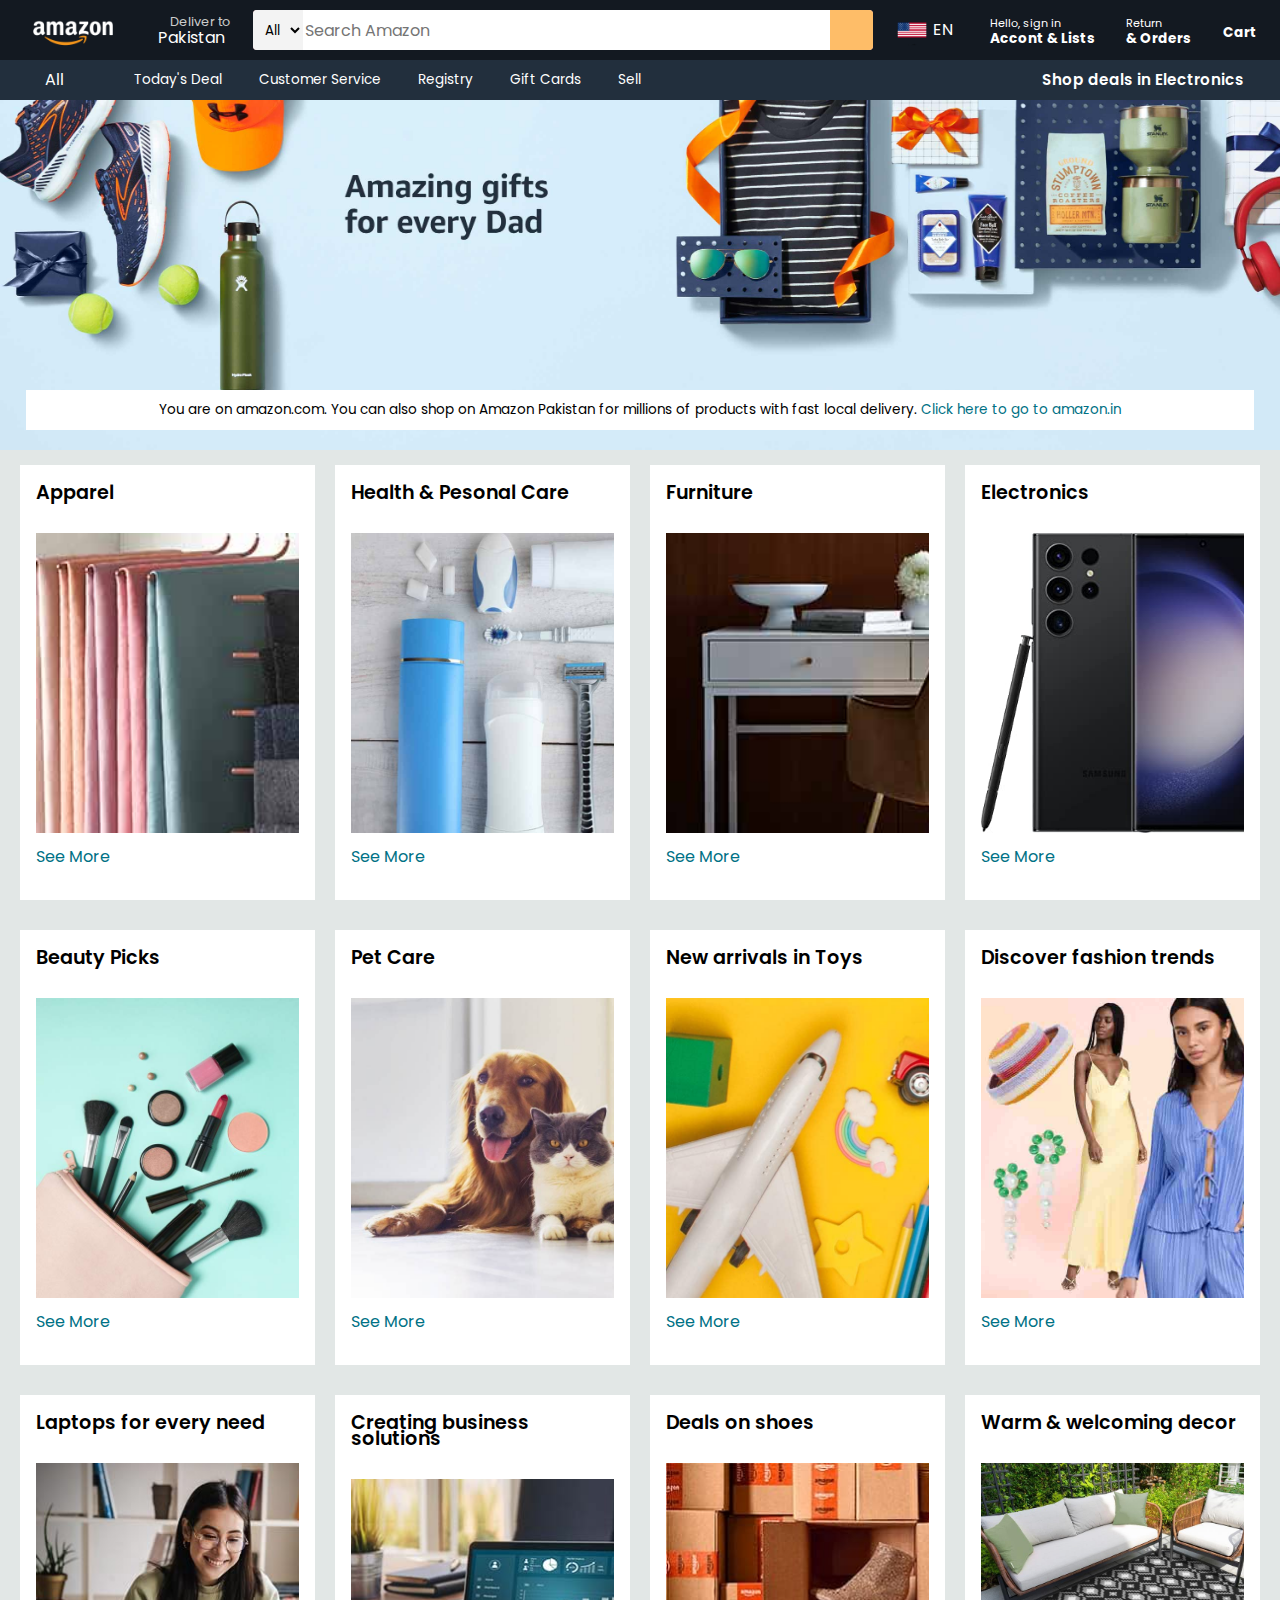
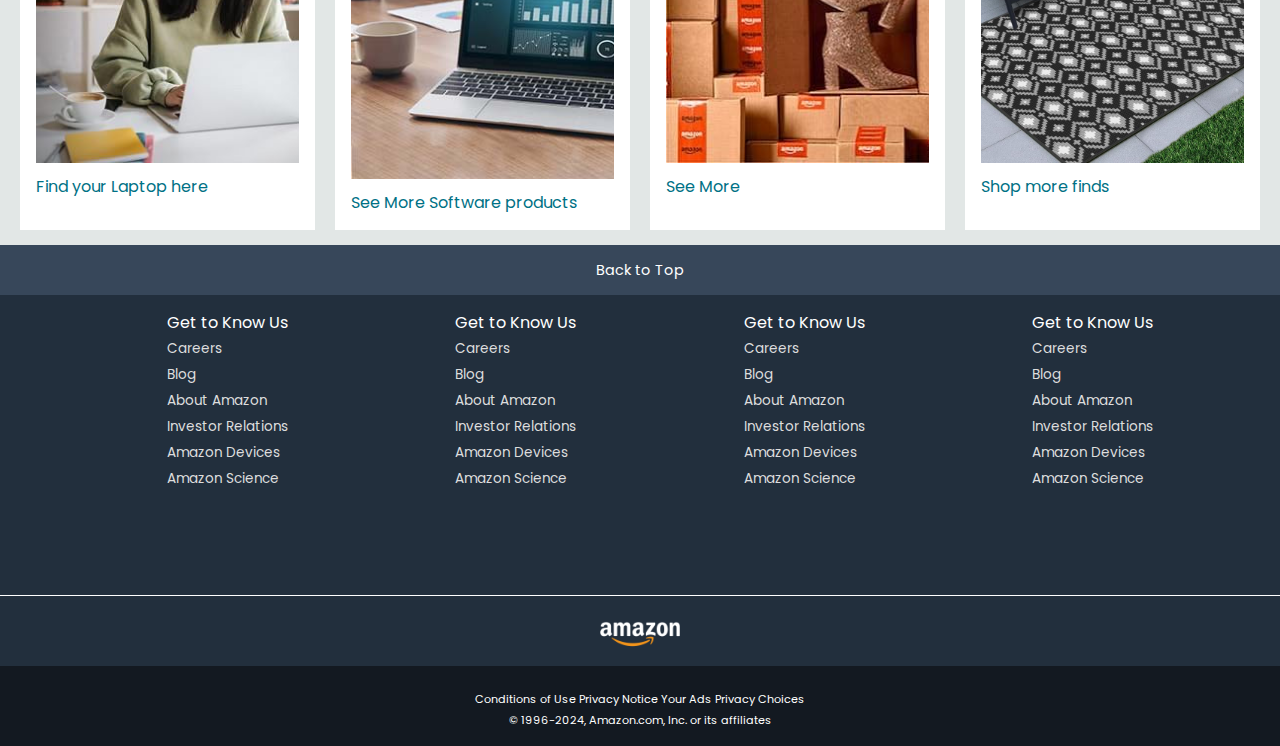
<file: Amazon_Clone/index.html>
<!DOCTYPE html>
<html lang="en">

<head>
    <meta charset="UTF-8" />
    <meta name="viewport" content="width=device-width, initial-scale=1.0" />
    <link rel="stylesheet" href="style.css" />
    <link rel="stylesheet" href="https://cdnjs.cloudflare.com/ajax/libs/font-awesome/6.5.2/css/all.min.css"
        integrity="sha512-SnH5WK+bZxgPHs44uWIX+LLJAJ9/2PkPKZ5QiAj6Ta86w+fsb2TkcmfRyVX3pBnMFcV7oQPJkl9QevSCWr3W6A=="
        crossorigin="anonymous" referrerpolicy="no-referrer" />
    <link rel="preconnect" href="https://fonts.googleapis.com">
    <link rel="preconnect" href="https://fonts.gstatic.com" crossorigin>
    <link
        href="https://fonts.googleapis.com/css2?family=Josefin+Sans:ital,wght@0,100..700;1,100..700&family=Montserrat:ital,wght@0,100..900;1,100..900&family=Poppins:wght@300;400;500;600;700;800&display=swap"
        rel="stylesheet">
    <title>Amazon_Clone</title>
</head>

<body>
    <header>
        <!-- nav bar -->
        <!-- amazon logo -->
        <div class="navbar">
            <div class="nav-logo border">
                <div class="logo"></div>
            </div>
            <!-- navbar address -->
            <div class="nav-address border">
                <p class="add-first">Deliver to</p>
                <div class="add-icon">
                    <i class="fa-solid fa-location-dot"></i>
                    <p class="add-sec">Pakistan</p>
                </div>
            </div>

            <!-- serach bar -->
            <div class="nav-search">
                <select class="search-select">
                    <option>All</option>
                    <option>All Departments</option>
                    <option>Arts & Crafts</option>
                    <option>Automotive</option>
                    <option>Baby</option>
                    <option>Beauty & Personal Care</option>
                    <option>Books</option>
                    <option>Boys' Fashion</option>
                    <option>Computers</option>
                    <option>Deals</option>
                    <option>Digital Music</option>
                    <option>Electronics</option>
                    <option>Girls' Fashion</option>
                    <option>Health & Household</option>
                    <option>Home & Kitchen</option>
                    <option>Industrial & Scientific</option>
                    <option>Kindle Store</option>
                    <option>Luggage</option>
                    <option>Men's Fashion</option>
                    <option>Movies & TV</option>
                    <option>Music, CDs & Vinyl</option>
                    <option>Pet Supplies</option>
                    <option>Prime Video</option>
                    <option>Software</option>
                    <option>Sports & Outdoors</option>
                    <option>Tools & Home Improvement</option>
                    <option>Toys & Games</option>
                    <option>Video Games</option>
                    <option>Women's Fashion</option>
                </select>
                </select>
                <input placeholder="Search Amazon" class="search-input" />
                <div class="search-icon">
                    <i class="fa-solid fa-magnifying-glass"></i>
                </div>
            </div>
            <!-- Languages -->
            <!-- box3 -->
            <div class="nav-languages border">
                <img class="flag" src="./images/flag.png" alt="">
                <p>EN</p>
                <i class="fa-solid fa-sort-down"></i>
            </div>
            <!-- sgin in -->
            <!-- box4 -->
            <div class="nav-signin border">
                <p><span>Hello, sign in</span></p>
                <p class="nav-second">Accont & Lists</p>
            </div>
            <!-- orders & returns -->
            <!-- box5 -->
            <div class="na-signin border">
                <p><span>Return</span></p>
                <p class="nav-second">& Orders</p>
            </div>
            <!-- cart -->
            <!-- box6 -->
            <div class="nav-cart border">
                <i class="fa-solid fa-cart-shopping"></i>
                Cart
            </div>
        </div>
        <!-- panel -->
        <div class="panel">
            <div class="panel-all border">
                <i class="fa-solid fa-bars"></i>
                All
            </div>
            <div class="panel-opt ">
                <p class="border">Today's Deal</p>
                <p class="border">Customer Service</p>
                <p class="border">Registry</p>
                <p class="border">Gift Cards</p>
                <p class="border">Sell</p>
            </div>
            <div class="panel-deals">
                Shop deals in Electronics
            </div>
        </div>
    </header>

    <!-- hero section -->
    <div class="hero-section">
        <div class="hero-msg">
            <p>You are on amazon.com. You can also shop on Amazon Pakistan for millions of products with fast local
                delivery.<a> Click here to go to amazon.in</a> </p>
        </div>
    </div>

    <!-- shop section -->
    <div class="shop-section">
        <div class="box">
            <div class="box-content">
                <h2>Apparel</h2>
                <div class="box-img" style="background-image: url('./images/box1_image.jpg') ;"></div>
                <p>See More</p>
            </div>
        </div>
        <div class="box">
            <div class="box-content">
                <h2>Health & Pesonal Care</h2>
                <div class="box-img" style="background-image: url('./images/box2_image.jpg') ;"></div>
                <p>See More</p>
            </div>
        </div>
        <div class="box">
            <div class="box-content">
                <h2>Furniture</h2>
                <div class="box-img" style="background-image: url('./images/box3_image.jpg') ;"></div>
                <p>See More</p>
            </div>
        </div>
        <div class="box">
            <div class="box-content">
                <h2>Electronics</h2>
                <div class="box-img" style="background-image: url('./images/box4_image.jpg') ;"></div>
                <p>See More</p>
            </div>
        </div>
        <div class="box">
            <div class="box-content">
                <h2>Beauty Picks</h2>
                <div class="box-img" style="background-image: url('./images/box5_image.jpg') ;"></div>
                <p>See More</p>
            </div>
        </div>
        <div class="box">
            <div class="box-content">
                <h2>Pet Care</h2>
                <div class="box-img" style="background-image: url('./images/box6_image.jpg') ;"></div>
                <p>See More</p>
            </div>
        </div>
        <div class="box">
            <div class="box-content">
                <h2>New arrivals in Toys</h2>
                <div class="box-img" style="background-image: url('./images/box7_image.jpg') ;"></div>
                <p>See More</p>
            </div>
        </div>
        <div class="box">
            <div class="box-content">
                <h2>Discover fashion trends</h2>
                <div class="box-img" style="background-image: url('./images/box8_image.jpg') ;"></div>
                <p>See More</p>
            </div>
        </div>
        <div class="box">
            <div class="box-content">
                <h2>Laptops for every need</h2>
                <div class="box-img" style="background-image: url('./images/box9_image.jpg') ;"></div>
                <p>Find your Laptop here</p>
            </div>
        </div>
        <div class="box">
            <div class="box-content">
                <h2>Creating business solutions</h2>
                <div class="box-img" style="background-image: url('./images/box10_image.jpg') ;"></div>
                <p>See More Software products</p>
            </div>
        </div>
        <div class="box">
            <div class="box-content">
                <h2>Deals on shoes</h2>
                <div class="box-img" style="background-image: url('./images/box11_image.jpg') ;"></div>
                <p>See More</p>
            </div>
        </div>
        <div class="box">
            <div class="box-content">
                <h2>Warm & welcoming decor</h2>
                <div class="box-img" style="background-image: url('./images/box12_image.jpg') ;"></div>
                <p>Shop more finds</p>
            </div>
        </div>
    </div>

    <!-- Footer Section -->
    <footer>
        <div class="foot-panel1">
            Back to Top
        </div>
        <div class="foot-panel2">
            <ul>
                <p>Get to Know Us</p>
                <a>Careers</a>
                <a>Blog</a>
                <a>About Amazon</a>
                <a>Investor Relations</a>
                <a>Amazon Devices</a>
                <a>Amazon Science</a>
            </ul>
            <ul>
                <p>Get to Know Us</p>
                <a>Careers</a>
                <a>Blog</a>
                <a>About Amazon</a>
                <a>Investor Relations</a>
                <a>Amazon Devices</a>
                <a>Amazon Science</a>
            </ul>
            <ul>
                <p>Get to Know Us</p>
                <a>Careers</a>
                <a>Blog</a>
                <a>About Amazon</a>
                <a>Investor Relations</a>
                <a>Amazon Devices</a>
                <a>Amazon Science</a>
            </ul>
            <ul>
                <p>Get to Know Us</p>
                <a>Careers</a>
                <a>Blog</a>
                <a>About Amazon</a>
                <a>Investor Relations</a>
                <a>Amazon Devices</a>
                <a>Amazon Science</a>
            </ul>
        </div>
        <div class="foot-panel3">
            <div class="logo"></div>
        </div>
        <div class="foot-panel4">
            <div class="pages">
                <a>Conditions of Use</a>
                <a>Privacy Notice</a>
                <a>Your Ads Privacy Choices</a>
            </div>
            <div class="copyright">
                © 1996-2024, Amazon.com, Inc. or its affiliates
            </div>
        </div>
    </footer>

</body>

</html>
</file>
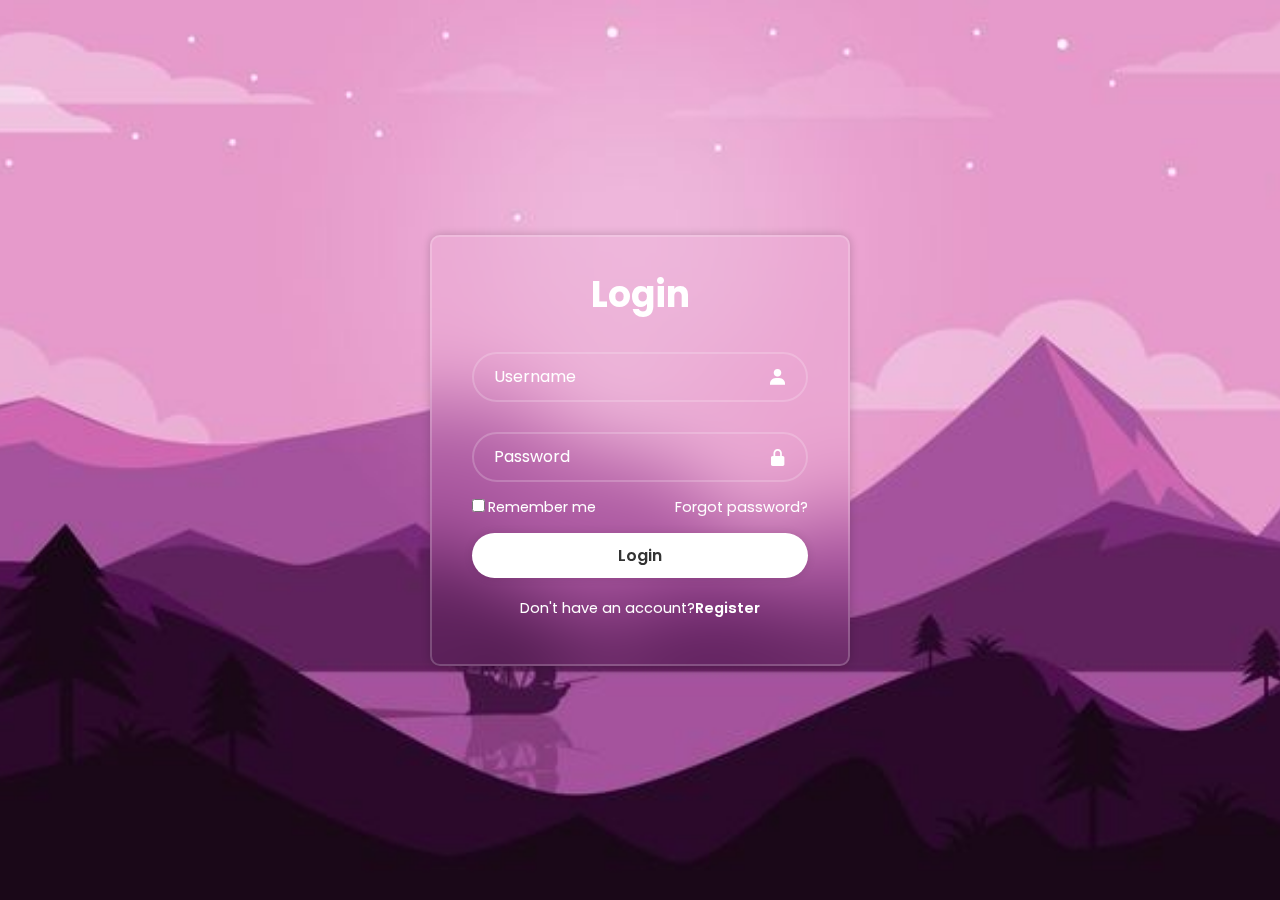
<file: Login-Form/index.html>
<!DOCTYPE html>
<html lang="en">

<head>
    <meta charset="UTF-8">
    <meta name="viewport" content="width=device-width, initial-scale=1.0">
    <title>Login-Form</title>
    <link rel="stylesheet" href="index.css">
    <link href='https://unpkg.com/boxicons@2.1.4/css/boxicons.min.css' rel='stylesheet'>
</head>

<body>
    <div class="wrapper">
        <form action="">
            <h1>Login</h1>
            <div class="input-box">
                <input type="text" placeholder="Username" required>
                <i class='bx bxs-user'></i>
            </div>
            <div class="input-box">
                <input type="password" placeholder="Password" required>
                <i class='bx bxs-lock-alt'></i>
            </div>
            <div class="remember-forgot">
                <label>
                    <input type="checkbox">Remember me
                </label>
                <a href="#">Forgot password?</a>
            </div>
            <button type="submit" class="btn">Login</button>
            <div class="register-link">
                <p>Don't have an account?<a href="#">Register</a></p>
            </div>
        </form>
    </div>
</body>

</html>
</file>
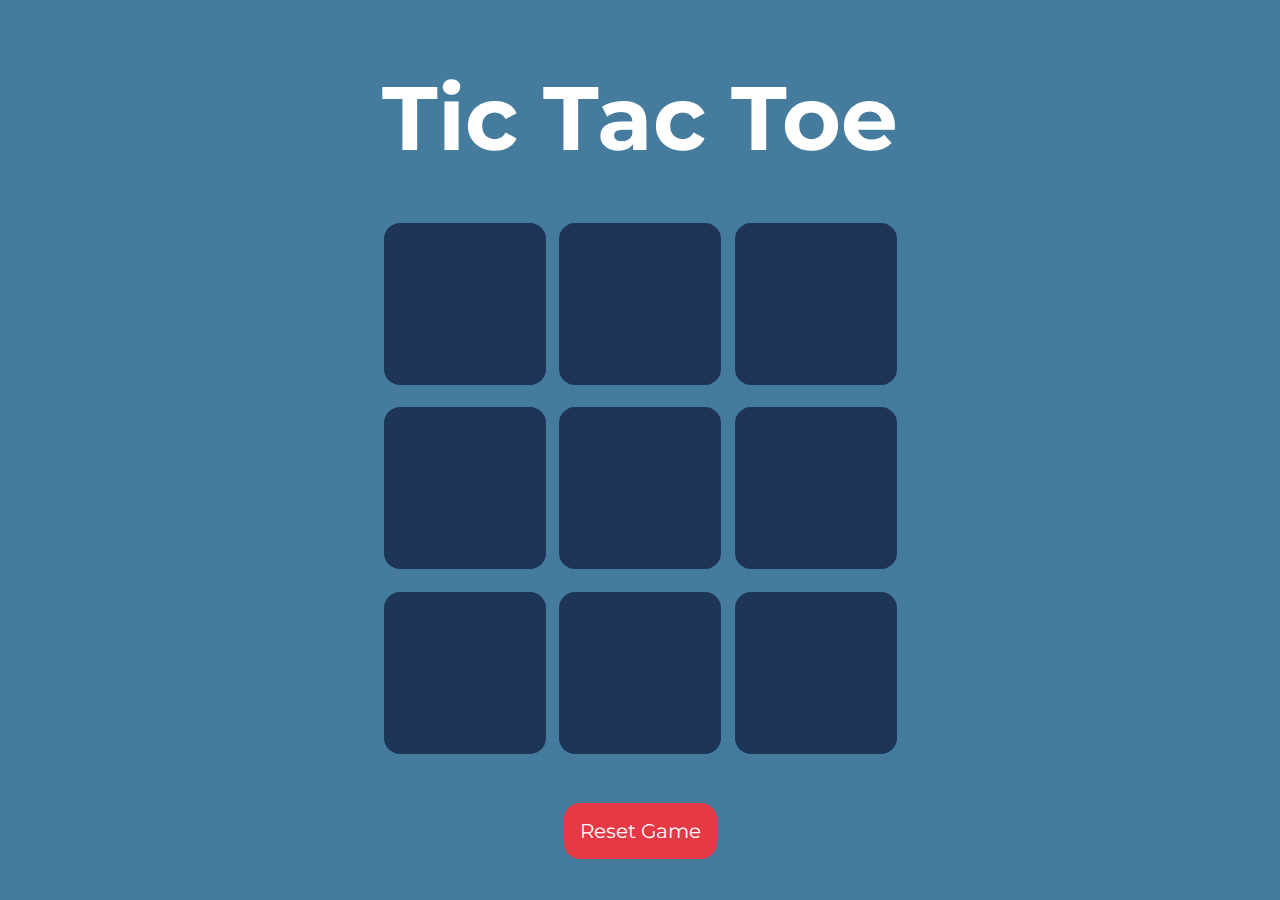
<file: Tic_Tac_Toe/index.html>
<!DOCTYPE html>
<html lang="en">

<head>
    <meta charset="UTF-8">
    <meta name="viewport" content="width=device-width, initial-scale=1.0">
    <link rel="stylesheet" href="style.css">
    <link rel="preconnect" href="https://fonts.googleapis.com">
    <link rel="preconnect" href="https://fonts.gstatic.com" crossorigin>
    <link
        href="https://fonts.googleapis.com/css2?family=Josefin+Sans:ital,wght@0,100..700;1,100..700&family=Montserrat:ital,wght@0,100..900;1,100..900&display=swap"
        rel="stylesheet">
    <title>Tic-Tac-Toe</title>
</head>

<body>
    <div class="msg-container hide" class="animation-container">
        <p id="msg" class="bouncing-text">Winner</p>
        <button id="new-btn">New Game</button>
    </div>
    <main>
        <div class="animation-container">
            <h1 class="bouncing-text">Tic Tac Toe</h1>
        </div>
        <div class="container">

            <div class="game">
                <button class="box"></button>
                <button class="box"></button>
                <button class="box"></button>
                <button class="box"></button>
                <button class="box"></button>
                <button class="box"></button>
                <button class="box"></button>
                <button class="box"></button>
                <button class="box"></button>
            </div>
        </div>
        <button id="reset-btn">Reset Game</button>
    </main>
    <script src="app.js"></script>
</body>

</html>
</file>
<file: Amazon_Clone/style.css>
* {
    margin: 0;
    font-family: "Poppins";
    line-height: 1rem;
    border: border-box;
}

/* nav bar start */
.navbar {
    height: 60px;
    background-color: #131921;
    color: white;
    display: flex;
    align-items: center;
    justify-content: space-evenly;
}

/* Amazon Logo */
.nav-logo {
    height: 50px;
    width: 100px;
}

.logo {
    background-image: url("images/amazon_logo.png");
    background-size: cover;
    height: 50px;
    width: 100%;
}

/* navbar border hover */
.border {
    border: 1.5px solid transparent;
    padding: 0.50rem;
}

.border:hover {
    border: 1.5px solid white;
    padding: 0.50rem;
}

/* box2*/
.add-first {
    color: #cccccc;
    font-size: 0.8rem;
    margin-left: 15px;
}

.add-sec {
    font-size: 1rem;
    margin-left: 3px;
}

.add-icon {
    display: flex;
    align-items: center;
}

/* box3 */
/* Search bar */
.nav-search {
    display: flex;
    justify-content: space-evenly;
    background-color: pink;
    width: 620px;
    height: 40px;
    border-radius: 4px;
    border: none;
}

.search-select {
    background-color: #f3f3f3;
    width: 50px;
    text-align: center;
    border-top-left-radius: 4px;
    border-bottom-left-radius: 4px;
    border: none;
}

.search-input {
    width: 100%;
    font-size: 1rem;
    border: none;
}

.search-icon {
    width: 45px;
    display: flex;
    align-items: center;
    justify-content: center;
    font-size: 1.2rem;
    background-color: #febd68;
    color: #0f1111;
    border: 3px solid transparent;
    border-top-right-radius: 4px;
    border-bottom-right-radius: 4px;
}

.nav-search:hover {
    border: 3px solid #ffac3f;

}

/* language */
.nav-languages {
    display: flex;
    justify-content: center;
    align-items: center;
    gap: 0.3rem;
}

.flag {
    height: 2rem;
    width: 2rem;
}

.nav-languages i {
    color: #d6d6d6;
}

.nav-languages p {
    font-size: 1rem;
}

/* sign in */
/* box4 & box5  */
span {
    font-size: 0.7rem;

}

.nav-second {
    font-size: 0.85rem;
    font-weight: 700;
}

/* cart */
/* box6 */
.nav-cart i {
    font-size: 30px;

}

.nav-cart {
    font-size: 0.85rem;
    font-weight: 700;
}


/* nav bar end */
/* panel */
.panel {
    height: 40px;
    background-color: #222f3d;
    display: flex;
    color: white;
    align-items: center;
    justify-content: space-evenly;
}

.panel-opt {
    width: 70%;
    font-size: 0.85rem;
}

.panel-opt p {
    display: inline;
    margin-left: 15px;
}

.panel-deals {
    font-size: 0.95rem;
    font-weight: 600;
}

/* end panel section */

/* Hero Section */
.hero-section {
    background-image: url(./images/hero_img.jpg);
    background-size: cover;
    height: 350px;
    display: flex;
    justify-content: center;
    align-items: flex-end;
}

.hero-msg {
    background-color: white;
    color: black;
    height: 40px;
    display: flex;
    align-items: center;
    justify-content: center;
    font-size: 0.85rem;
    width: 96%;
    margin-bottom: 20px;

}

.hero-msg a {
    color: #007185;
}

.hero-msg a:hover {
    color: #000000;
    cursor: pointer;
}

/* shop section  */
/* box section */
.shop-section {
    display: flex;
    flex-wrap: wrap;
    justify-content: space-evenly;
    background-color: #e2e7e6;
}

.box {
    height: 400px;
    /* border: 2px solid black; */
    width: 23%;
    background-color: white;
    padding: 20px 0px 15px;
    margin-top: 15px;
    margin-bottom: 15px;
}

.box-img {
    height: 300px;
    background-size: cover;
    margin-top: 2rem;
    margin-bottom: 1rem;
}

.box-content {
    margin-left: 1rem;
    margin-right: 1rem;
}

.box-content p {
    color: #007185;
}

.box-content p:hover {
    color: #000000;
    cursor: pointer;
}

.box-content h2 {
    font-size: 1.2rem;
    font-weight: 600;
}

/* Footer section */
.footer {
    margin-top: 15px;
}

.foot-panel1 {
    background-color: #37475a;
    color: white;
    height: 50px;
    display: flex;
    justify-content: center;
    align-items: center;
    font-size: 0.9rem;
}

.foot-panel2 {
    background-color: #222f3d;
    color: white;
    height: 300px;
    display: flex;
    justify-content: space-evenly
}

ul {
    margin-top: 20px;
}

ul a {
    display: block;
    font-size: 0.85rem;
    margin-top: 10px;
    color: #dddddd;
}

.foot-panel3 {
    background-color: #222f3d;
    color: white;
    border-top: 0.5px solid white;
    height: 70px;
    display: flex;
    justify-content: center;
    align-items: center;
}

.logo {
    background-image: url("images/amazon_logo.png");
    background-size: cover;
    height: 50px;
    width: 100px;
}

.foot-panel4 {
    /* background-color: #0f1111; */
    background-color: #131921;
    color: white;
    height: 80px;
    font-size: 0.7rem;
    text-align: center;
    /* display: flex;
    justify-content: center;
    align-items: center; */
}

.pages {
    padding-top: 25px;
}

.copyright {
    padding-top: 5px;
}
</file>
<file: Login-Form/index.css>
@import url("https://fonts.googleapis.com/css2?family=Poppins:wght@300;400;500;600;700;800;900&display=swap");

*{
    margin: 0;
    padding: 0;
    box-sizing: border-box;
    font-family: "Poppins", sans-serif;
}

body {
    display: flex;
    justify-content: center;
    align-items: center;
    min-height: 100vh;
    background: url('images/HD\ wallpaper_\ Purple\,\ Panoramic\,\ 4K\,\ Mountains\,\ Landscape.jpeg') no-repeat;
    background-size: cover;
    background-position: center;
}

.wrapper {
    width: 420px;
    background:transparent;
    border:  2px solid rgba(255, 255, 255, .2);
    backdrop-filter: blur(40px);
    box-shadow: 0 0 10px rgba(0, 0, 0, .2);
    color: #fff;
    border-radius: 10px;
    padding: 30px 40px;
}

.wrapper h1 {
    font-size: 36px;
    text-align: center;
}

.wrapper .input-box {
    position: relative;
    width: 100%;
    height: 50px;
    margin: 30px 0;
}

.input-box input {
    width: 100%;
    height: 100%;
    background: transparent;
    border: none;
    outline: none;
    border: 2px solid rgba(255, 255, 255, .2);
    border-radius: 40px;
    font-size: 16px;
    color: #fff;
    padding: 20px 45px 20px 20px;
}

.input-box input::placeholder {
    color: #fff;
}

.input-box i {
    position: absolute;
    right: 20px;
    top: 50%;
    transform: translateY(-50%);
    font-size: 20px;
}

.wrapper .remember-forgot {
    display: flex;
    justify-content: space-between;
    font-size: 14.5px;
    margin: -15px 0 15px;
}

.remember-forgot label input {
    accent-color: #fff;
    margin-right: 3px;
}

.remember-forgot a {
    color: #fff;
    text-decoration: none;
}

.remember-forgot a:hover {
    text-decoration: underline;
}

.wrapper .btn {
    width: 100%;
    height: 45px;
    background: #fff;
    border: none;
    outline: none;
    border-radius: 40px;
    box-shadow: 0 0 10px rgba(0, 0, 0, .1);
    cursor: pointer;
    font-size: 16px;
    color: #333;
    font-weight: 600;
}

.wrapper .register-link {
    font-size: 14.5px;
    text-align: center;
    margin: 20px 0 15px;
}

.register-link p a {
    color: #fff;
    text-decoration: none;
    font-weight: 600;
}
.register-link p a:hover{
    text-decoration: underline;
}
</file>
<file: Tic_Tac_Toe/style.css>
* {
    margin: 0;
    padding: 0;
    font-family: "Montserrat";
}
body {
    background-color: #457b9d;
    text-align: center;
  }

h1 {
    margin-top: 7vh;
    color: #ffff;
    font-size: 10vh;
}

.container {

    height: 70vh;
    display: flex;
    justify-content: center;
    align-items: center;
}

.game {
    height: 60vmin;
    width: 60vmin;
    display: flex;
    flex-wrap: wrap;
    justify-content: center;
    align-items: center;
    gap: 1.5vmin;
}

.box {
    height: 18vmin;
    width: 18vmin;
    border-radius: 1rem;
    border: none;
    box-shadow: 0 0 1rem #a8dadc 0.8;
    font-size: 8vmin;
    background-color: #1d3557;
}

#reset-btn {
    padding: 1rem;
    font-size: 1.25rem;
    background-color: #e63946;
    color: #ffff;
    border-radius: 1rem;
    border: none;
}

#reset-btn:hover {
    background-color: #ffff;
    color: #e63946;
    font-weight: 600;
}

#new-btn {
    padding: 1rem;
    font-size: 1.25rem;
    background-color: #e63946;
    color: #ffff;
    border-radius: 1rem;
    border: none;
}

#new-btn:hover {
    background-color: #ffff;
    color: #e63946;
    font-weight: 600;
}

#msg {
    color: #ffff;
    font-size: 8vmin;
}

.msg-container {
    height: 100vmin;
    display: flex;
    justify-content: center;
    align-items: center;
    flex-direction: column;
    gap: 4rem;
}

.hide {
    display: none;
}

.animation-container {
    text-align: center;
  }
  
  .bouncing-text {
    font-size: 10vh;
    animation: bounce .5s infinite alternate;
  }
  
  @keyframes bounce {
    0% {
      transform: translateY(0);
    }
    100% {
      transform: translateY(-20px);
    }
  }
</file>
